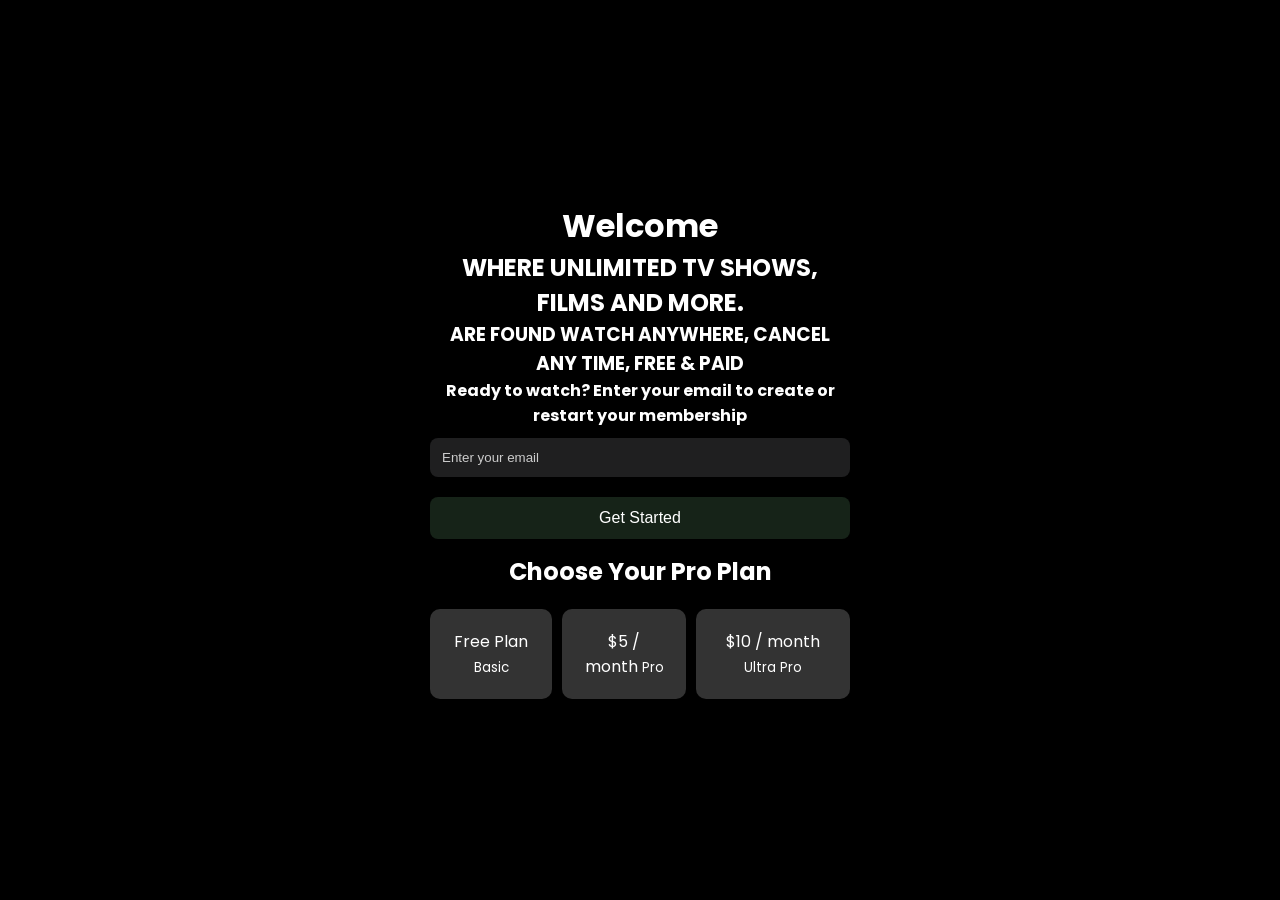
<file: index.html>
<!DOCTYPE html>
<html lang="en">
<head>
<meta charset="UTF-8">
<meta name="viewport" content="width=device-width, initial-scale=1.0">
<meta name="e38088afa6617d0c590f4783e2864fb3eed46a47" content="e38088afa6617d0c590f4783e2864fb3eed46a47" />
<title>Welcome Page</title>
<link rel="stylesheet" href="style.css">
</head>
<body>
<div class="overlay" id="overlay">cheta said pro is Coming Soon</div>

<div class="container">
  <!-- Page 1 -->
  <div class="page">
    <div class="top-section">
      <h1>Welcome</h1>
      <h2>WHERE UNLIMITED TV SHOWS, FILMS AND MORE.</h2>
      <h3>ARE FOUND WATCH ANYWHERE, CANCEL ANY TIME, FREE & PAID</h3>
      <h4>Ready to watch? Enter your email to create or restart your membership</h4>
      <input type="email" placeholder="Enter your email" id="emailInput" required>
      <button class="email-button" id="emailBtn">Get Started</button>
    </div>
  </div>

  <!-- Page 2: Pricing -->
  <div class="page">
    <div class="top-section">
      <h2>Choose Your Pro Plan</h2>
      <div class="pricing">
        <div class="price-card" data-plan="free">
          Free Plan
          <small>Basic</small>
        </div>
        <div class="price-card" data-plan="pro">
          $5 / month
          <small>Pro</small>
        </div>
        <div class="price-card" data-plan="ultra">
          $10 / month
          <small>Ultra Pro</small>
        </div>
      </div>
    </div>
  </div>
</div>

<!-- Loading screen -->
<div class="loading-screen" id="loadingScreen">
  <span>L</span>
  <span>O</span>
  <span>A</span>
  <span>D</span>
  <span>I</span>
  <span>N</span>
  <span>G</span>
  <span>.</span>
  <span>.</span>
  <span>.</span>
</div>

<script src="script.js"></script>
</body>
</html>
</file>
<file: style.css>
@import url('https://fonts.googleapis.com/css2?family=Poppins:wght@100;300;400;600;700;900&display=swap');

* {
  margin: 0;
  padding: 0;
  box-sizing: border-box;
}

body {
  transition: 0.3s;
  width: 100%;
  height: 100vh;
  font-family: 'Poppins', sans-serif;
  display: flex;
  align-items: center;
  justify-content: center;
  background-image: url('https://www.whats-on-netflix.com/wp-content/uploads/2021/08/netflix-library-photo-1280x720.jpg');
  background-repeat: no-repeat;
  background-size: cover;
  background-position: center;
  background-color: black;
}

.container {
  background: rgba(0, 0, 0, 0.7);
  padding: 40px;
  border-radius: 15px;
  max-width: 500px;
  color: #ffffff;
  text-align: center;
}

input[type="email"] {
  width: 100%;
  padding: 12px;
  margin: 10px 0 20px;
  border: none;
  border-radius: 8px;
  background: rgba(35, 35, 36, 0.9);
  color: #fff;
}

input[type="email"]::placeholder {
  color: #ccc;
  background: transparent;
}

.email-button {
  width: 100%;
  padding: 12px;
  font-size: 1rem;
  background-color: rgba(34, 54, 37, 0.658);
  color: #fff;
  border: none;
  border-radius: 8px;
  cursor: pointer;
  transition: background 0.2s ease;
  margin-bottom: 15px;
}

.email-button:hover {
  background-color: rgba(80, 30, 30, 0.8);
}

.pricing {
  display: flex;
  gap: 10px;
  justify-content: center;
  margin-top: 20px;
}

.price-card {
  background: rgba(255, 255, 255, 0.2);
  border-radius: 10px;
  padding: 20px;
  cursor: pointer;
  transition: border 0.2s ease;
}

.price-card:hover {
  background: rgba(256, 256, 256, 0.3);
}

.price-card.selected {
  border: 2px solid rgb(245, 0, 0);
}

/* Overlay for loading or confirmation */
.overlay,
.loading-screen {
  position: fixed;
  top: 0; left: 0;
  width: 100%; height: 100%;
  background: rgba(0, 0, 0, 0.9);
  filter: blur(50%);
  color: #ffffff;
  font-size: 2rem;
  display: none;
  justify-content: center;
  align-items: center;
  z-index: 1000;
}

/* Loading animation styles */
.loading-screen span {
  display: inline-block;
  animation: moveUpDown 1s infinite alternate;
}

.loading-screen span:nth-child(2) { animation-delay: 0.1s; }
.loading-screen span:nth-child(3) { animation-delay: 0.2s; }
.loading-screen span:nth-child(4) { animation-delay: 0.3s; }
.loading-screen span:nth-child(5) { animation-delay: 0.4s; }
.loading-screen span:nth-child(6) { animation-delay: 0.5s; }
.loading-screen span:nth-child(7) { animation-delay: 0.6s; }
.loading-screen span:nth-child(8) { animation-delay: 0.7s; }
.loading-screen span:nth-child(9) { animation-delay: 0.8s; }
.loading-screen span:nth-child(10) { animation-delay: 0.9s; }

@keyframes moveUpDown {
  0% { transform: translateY(0); }
  100% { transform: translateY(-10px); }
}
</file>
<file: video.css>
@import url('https://fonts.googleapis.com/css2?family=Poppins:wght@300;400;600&display=swap');

* {
  margin: 0;
  padding: 0;
  box-sizing: border-box;
}

body {
  font-family: 'Poppins', sans-serif;
  background-color: #111;
  color: #fff;
  height: 100vh;
  display: flex;
  justify-content: center;
  align-items: center;
}

.video-modal {
  position: fixed;
  width: 100%;
  height: 100%;
  background-color: rgba(0, 0, 0, 0.95);
  justify-content: center;
  align-items: center;
  z-index: 1000;
  top: 0;
  left: 0;
  padding: 20px;
}

.video-container {
  position: relative;
  width: 100%;
  max-width: 960px;
}

video {
  width: 100%;
  height: auto;
  background: #000;
  border-radius: 12px;
}

.close-button {
  position: absolute;
  top: -50px;
  right: 0;
  font-size: 2rem;
  color: #fff;
  cursor: pointer;
  transition: 0.3s;
}

.close-button:hover {
  color: #e50914;
}

.controls {
  margin-top: 15px;
  text-align: center;
}

.controls button {
  padding: 10px 15px;
  color: white;
  background: #e50914;
  border: none;
  border-radius: 5px;
  cursor: pointer;
  transition: background 0.2s;
}

.controls button:hover {
  background: #b00610;
}

@media(max-width: 600px) {
  .close-button {
    top: -40px;
    font-size: 1.5rem;
  }
}
</file>
